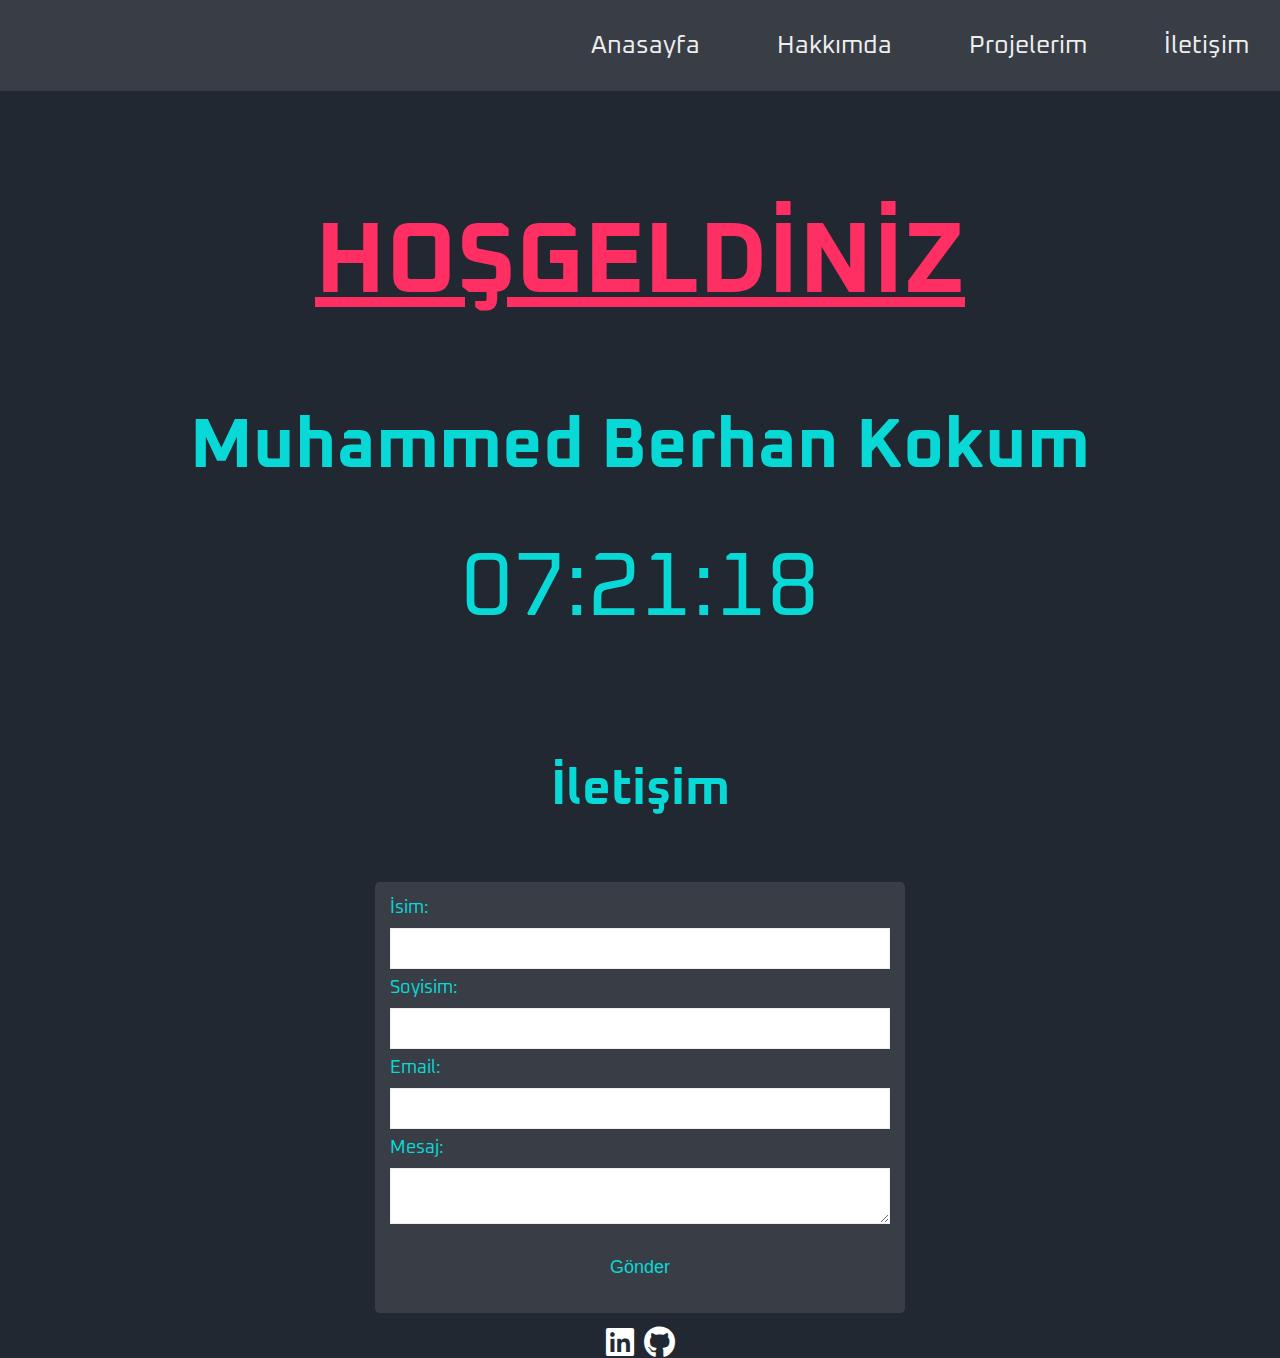
<file: index.html>
<!DOCTYPE html>
<html lang="tr">
<head>
    <meta charset="UTF-8">
    <meta name="viewport" content="width=device-width, initial-scale=1.0">
    <title>Anasayfa</title>
    <link rel="stylesheet" href="style.css">
    <link rel="stylesheet" href="style.css">
    <link rel="preconnect" href="https://fonts.googleapis.com">
    <link rel="preconnect" href="https://fonts.gstatic.com" crossorigin>
    <link href="https://fonts.googleapis.com/css2?family=Edu+AU+VIC+WA+NT+Pre&family=Oxanium:wght@200..800&display=swap" rel="stylesheet">    
    <link rel="stylesheet" href="https://cdnjs.cloudflare.com/ajax/libs/font-awesome/6.0.0-beta3/css/all.min.css">
</head>
<body>

    <nav>
        <ul>
            <li><a href="index.html">Anasayfa</a></li>
            <li><a href="about.html">Hakkımda</a></li>
            <li><a href="project.html">Projelerim</a></li>
            <li><a href="index.html#contact">İletişim</a></li>
        </ul>

    </nav>
    <header>
        <h1 >HOŞGELDİNİZ</h1>
        <h3>Muhammed Berhan Kokum</h3>
    </header>
    <p id="saat" class="saat"></p>

    <h3>İletişim</h3>
    <form  name="contact" id="contact">
        <label for="isim">İsim:</label><br>
        <input type="text" id="isim" name="isim"><br>
        <label for="soyisim">Soyisim:</label><br>
        <input type="text" id="soyisim" name="soyisim"><br>
        <label for="email">Email:</label><br>
        <input type="text" id="email" name="email"> 
        <label for="mesaj">Mesaj:</label><br>
        <textarea type="text" id="mesaj" name="mesaj"></textarea><br>
        
        <input onclick="formValidation()" type="button" value="Gönder">
    </form>
    <div class="social-icons">
        <a href="https://www.linkedin.com/in/muhammed-berhan-kokum-3b1073264" target="_blank">
            <i class="fa-brands fa-linkedin fa-2xl" style="color: white;"></i>
        </a>
        <a href="https://github.com/berhankokum" target="_blank">
            <i class="fa-brands fa-github fa-2xl" style="color: white;"></i>
        </a>
    </div>
    <script src="script.js"></script>




    
    
    







</body>
</html>
</file>
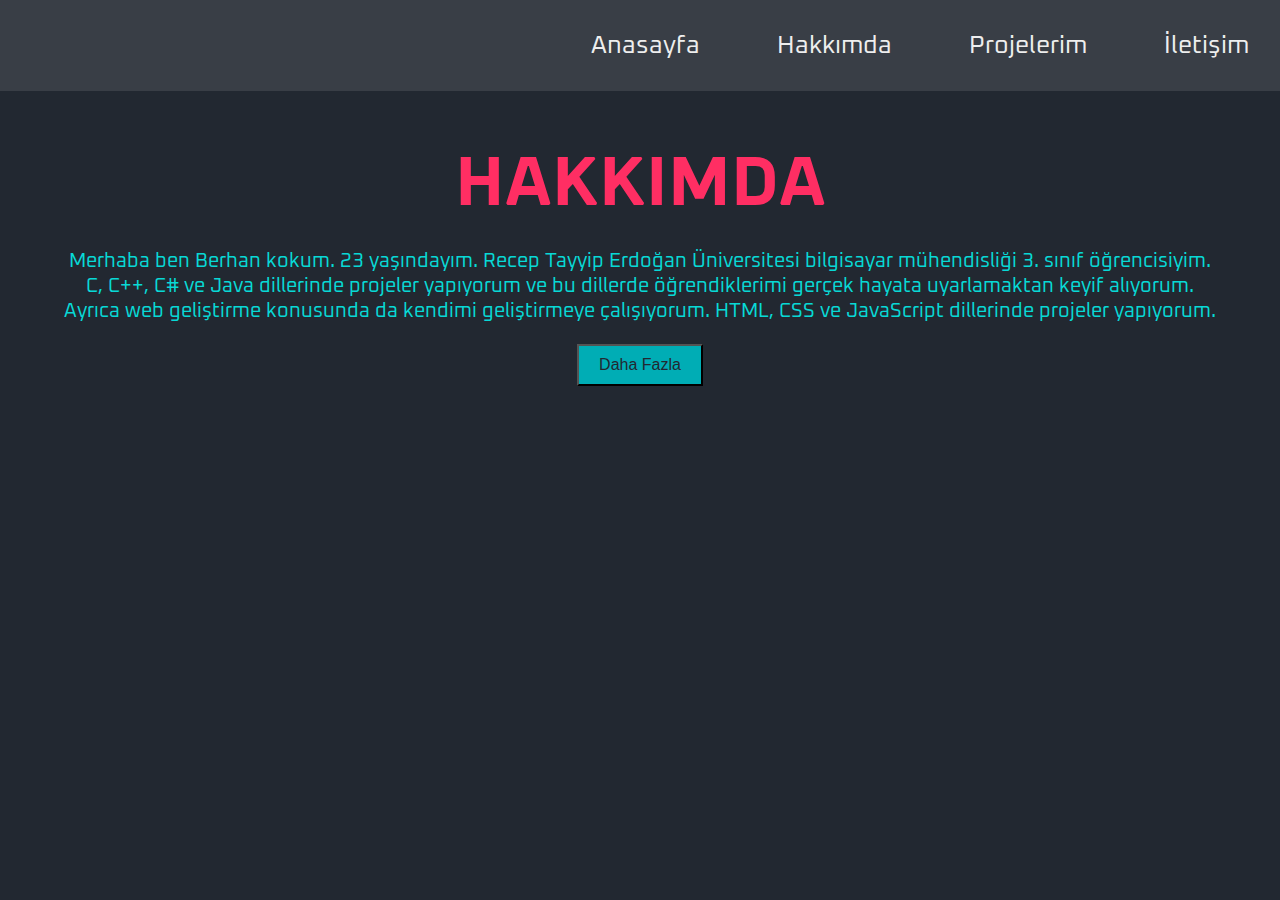
<file: about.html>
<!DOCTYPE html>
<html lang="tr">
<head>
    <meta charset="UTF-8">
    <meta name="viewport" content="width=device-width, initial-scale=1.0">
    <title>Hakkımda</title>
    <link rel="stylesheet" href="style.css">
    <link rel="stylesheet" href="style.css">
    <link rel="preconnect" href="https://fonts.googleapis.com">
    <link rel="preconnect" href="https://fonts.gstatic.com" crossorigin>
    <link href="https://fonts.googleapis.com/css2?family=Edu+AU+VIC+WA+NT+Pre&family=Oxanium:wght@200..800&display=swap" rel="stylesheet">
</head>
<body>
    <nav>
        <ul>
            <li><a href="index.html">Anasayfa</a></li>
            <li><a href="about.html">Hakkımda</a></li>
            <li><a href="project.html">Projelerim</a></li>
            <li><a href="index.html#contact">İletişim</a></li>
        </ul>
    </nav>

    <section>
        <div>
            <h2>HAKKIMDA</h2>
        </div>      
        <p>
            Merhaba ben Berhan kokum. 23 yaşındayım. Recep Tayyip Erdoğan Üniversitesi bilgisayar mühendisliği 3. sınıf öğrencisiyim.<br>
            C, C++, C# ve Java dillerinde projeler yapıyorum ve bu dillerde öğrendiklerimi gerçek hayata uyarlamaktan keyif alıyorum.<br>
            Ayrıca web geliştirme konusunda da kendimi geliştirmeye çalışıyorum. HTML, CSS ve JavaScript dillerinde projeler yapıyorum.<br>
        </p>    
    </section>
    <article>
        <p>
            <span style="display: none;"  id = "hide_text">
                Yazılım dışında, uygulama geliştirmeyi ve yeni teknolojiler hakkında bilgi edinmeyi de seviyorum. <br>
                Yeni araçlar, diller ve yazılım yaklaşımları hakkında araştırmalar yaparak kendimi güncel tutmaya çalışıyorum.<br>
                Boş zamanlarımda futbol oynamak ve oyun oynamaktan hoşlanırım. Gelecekte daha büyük projelerde <br>
                yer alarak öğrendiklerimi kullanmayı ve yazılım alanında daha fazla deneyim kazanmayı hedefliyorum<br> 
        
            </span>
        </p>    
        <button id = "see_more"  onclick="see_more()">Daha Fazla</button>
    </article>
    <script src="script.js"></script>

    
    
    
    







</body>
</html>
</file>
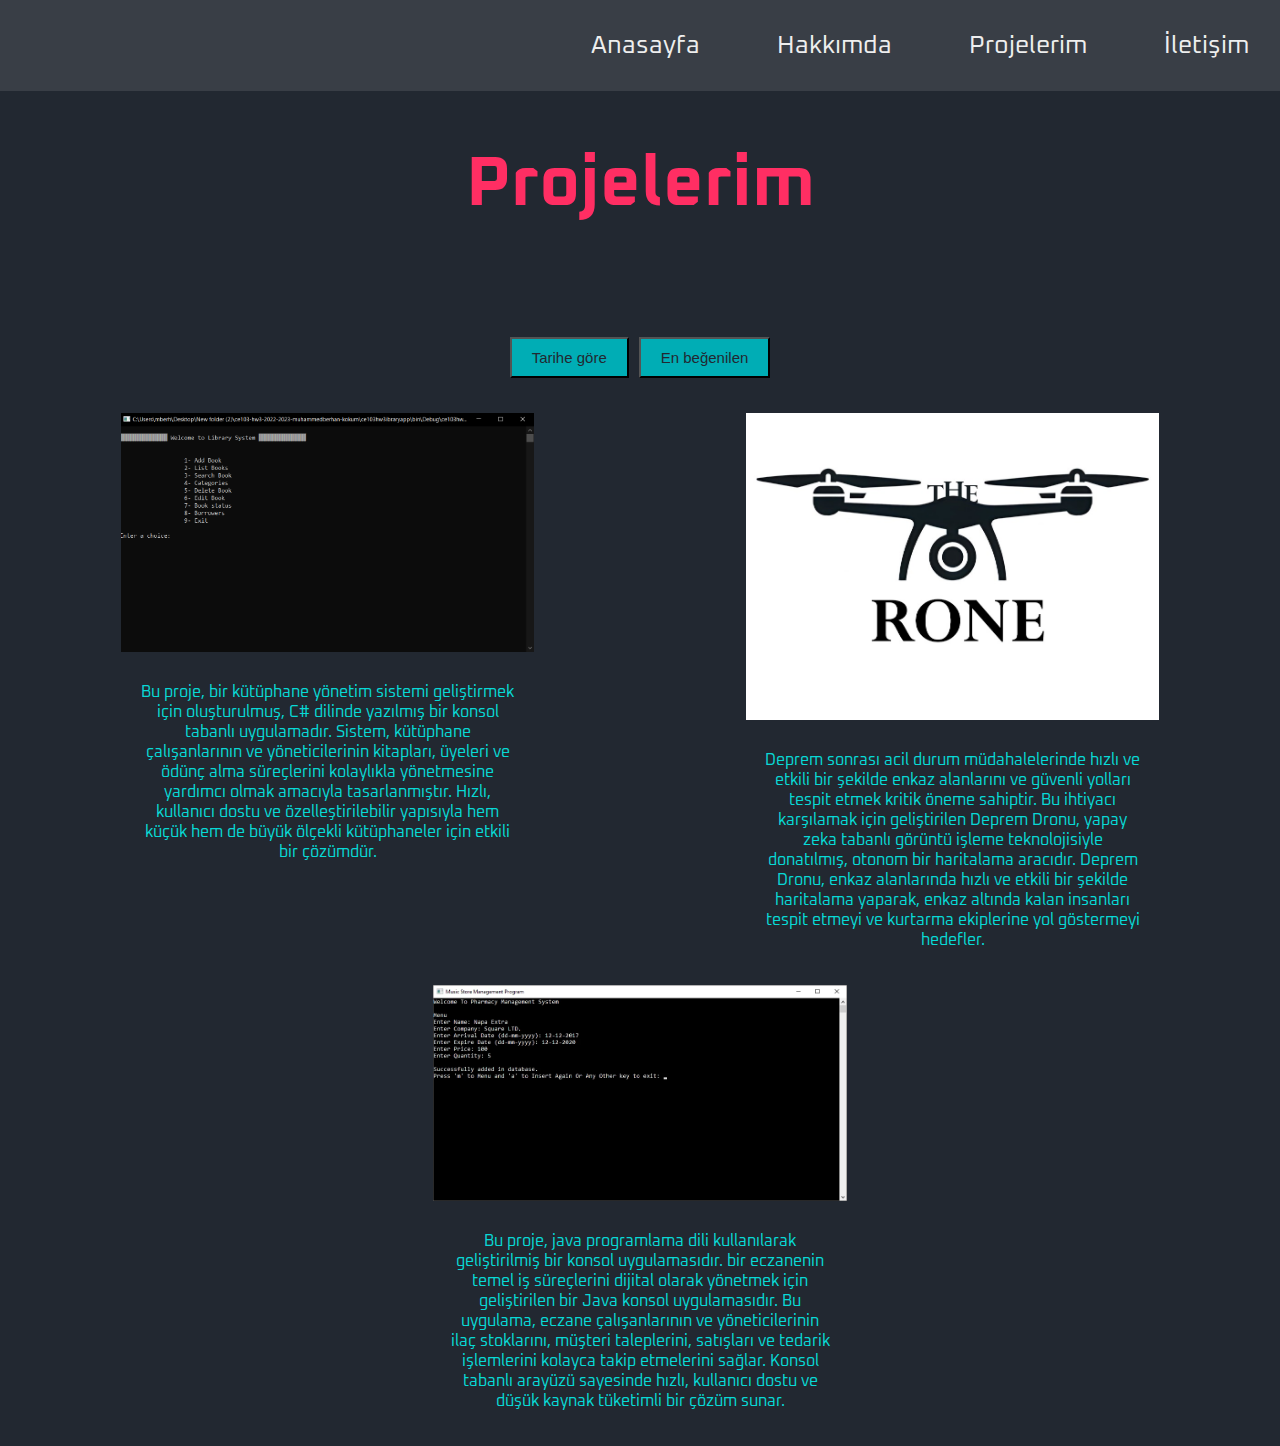
<file: project.html>
<!DOCTYPE html>
<html lang="tr">
<head>
    <meta charset="UTF-8">
    <meta name="viewport" content="width=device-width, initial-scale=1.0">
    <title>Projeler</title>
    <link rel="stylesheet" href="style.css">
    <link rel="preconnect" href="https://fonts.googleapis.com">
    <link rel="preconnect" href="https://fonts.gstatic.com" crossorigin>
    <link href="https://fonts.googleapis.com/css2?family=Edu+AU+VIC+WA+NT+Pre&family=Oxanium:wght@200..800&display=swap" rel="stylesheet">
</head>
<body>
    <nav>
        <ul>
          <li><a href="index.html">Anasayfa</a></li>
          <li><a href="about.html">Hakkımda</a></li>
          <li><a href="project.html">Projelerim</a></li>
          <li><a href="index.html#contact">İletişim</a></li>
        </ul>
    </nav>
    <header>
        <h4 class="project_header">Projelerim</h4>
    </header>
    
    <div class="sort_button_div">
      <button  class="sort_button" onclick="sortProjects(1)">Tarihe göre</button>
      <button  class="sort_button" onclick="sortProjects(0)">En beğenilen</button>
    </div>
    <script src="script.js"></script>

<div class="images-container" >
  
    <div  class="images">
      <a id="link1" href="https://github.com/berhankokum/ce103-hw3-2022-2023-muhammedberhan-kokum.git">
          <img id="project1" src="assets/library-management-system.png" alt="library-management-system"></img>
      </a>
          <div id="desc1" class="desc">
            Bu proje, bir kütüphane yönetim sistemi geliştirmek için oluşturulmuş, C# dilinde yazılmış bir konsol tabanlı uygulamadır. 
            Sistem, kütüphane çalışanlarının ve yöneticilerinin kitapları, üyeleri ve ödünç alma süreçlerini kolaylıkla yönetmesine yardımcı olmak amacıyla tasarlanmıştır. 
            Hızlı, kullanıcı dostu ve özelleştirilebilir yapısıyla hem küçük hem de büyük ölçekli kütüphaneler için etkili bir çözümdür.
      </div>
    </div>
  
    <div  class="images">
      <a id="link2" href="https://www.linkedin.com/company/the-rone/">
        <img id="project2" src="assets/therone.jpg" alt="therone"></img>
      </a>  
      <div id="desc2" class="desc">
      Deprem sonrası acil durum müdahalelerinde hızlı ve etkili bir şekilde enkaz alanlarını ve güvenli yolları tespit etmek kritik öneme sahiptir. 
      Bu ihtiyacı karşılamak için geliştirilen Deprem Dronu, yapay zeka tabanlı görüntü işleme teknolojisiyle donatılmış, otonom bir haritalama aracıdır.
      Deprem Dronu, enkaz alanlarında hızlı ve etkili bir şekilde haritalama yaparak, enkaz altında kalan insanları tespit etmeyi ve kurtarma ekiplerine yol göstermeyi hedefler.
    </div>
  </div>
  
    <div  class="images">
      <a id="link3" href="https://github.com/berhankokum/ce103-hw4-2022-2023-muhammedberhan-kokum.git">
        <img id="project3" src="assets/pharmacy-management-system.jpg" alt="pharmacy-management-system"></img>
      </a>
        <div id="desc3" class="desc">
        Bu proje, java programlama dili kullanılarak geliştirilmiş bir konsol uygulamasıdır.
        bir eczanenin temel iş süreçlerini dijital olarak yönetmek için geliştirilen bir Java konsol uygulamasıdır.
        Bu uygulama, eczane çalışanlarının ve yöneticilerinin ilaç stoklarını, müşteri taleplerini, satışları ve tedarik işlemlerini kolayca takip etmelerini sağlar.
        Konsol tabanlı arayüzü sayesinde hızlı, kullanıcı dostu ve düşük kaynak tüketimli bir çözüm sunar.
      </div>
    </div>  
  </div>
</body>
</html>
</file>
<file: style.css>
/* body */
body {
    background-color: #222831;
    font-family: "Oxanium", serif;
    margin: 0;
    padding: 0;
}

/* Navbar */
nav {
    width: 100%;
    background-color: #393E46;
    padding: 10px 0;
    
}

nav ul {
    list-style-type: none;
    margin: 0;
    padding: 0;
    display: flex;
    justify-content: flex-end;
}

nav ul li {
    margin-left: 15px;
    padding: 20px 15px;
}

li a {
    color: #EEEEEE;
    text-align: center;
    padding: 14px 16px;
    text-decoration: none;
    font-size: 25px;    
    transition: all 0.3s ease;
}

li a:hover {
    border: 3px solid #00ADB5;
    padding: 10px 20px;
    background-color: #00ADB5;
    color: #EEEEEE;
    
    
}

/* Ana Başlık */
header h1 {
    text-align: center;
    font-size: 100px;
    color: #FF2E63;
    margin-top: 70px;
    padding-top: 40px;
    text-decoration: underline;
}
/*İsim*/
header h3 {
    text-align: center;
    font-size: 70px;
    color: #08D9D6;
    margin: 30px 0;
}


/* Saat  */
.saat {
    text-align: center;
    font-size: 90px;
    padding: 2px 0;
    margin-top: 1px;
    color: #08D9D6;
}
/*iletişim*/
h3{
    text-align: center;
    font-size: 50px;
    padding: 10px 0;
    margin-top: 100px;
    color: #08D9D6;
}
/* Form */
form {
    width: 90%;
    max-width: 500px;
    margin: 20px auto;
    background-color: #393E46;
    padding: 15px;
    border-radius: 5px;
}

form label {
    font-size: 18px;
    color: #08D9D6;
}

form input, form textarea {
    width: 100%;
    padding: 12px;
    margin: 8px 0;
    border: 1px solid #EEEEEE;
    box-sizing: border-box;
}

form input[type=button] {
    background-color: #393E46;
    color: #08D9D6;
    padding: 12px;
    border: none;
    cursor: pointer;
    width: 100%;
    font-size: 18px;
}
form input[type=button]:hover {
    background-color: #222831;
    
}
.project_header{
    text-align: center;
    font-size: 70px;
    padding: 10px 0;
    margin-top: 40px;
    color: #FF2E63;
}

/*sıralama butonu*/
.sort_button_div {
    display: flex;
    justify-content: center; 
    gap: 10px; 
}
.sort_button {
    background-color: #00ADB5;
    color: #222831;
    padding: 10px 20px;
    cursor: pointer;
    font-size: 15px;
    text-decoration: none;
    margin: 5px 0;
    
}

.sort_button:hover {
    background-color: #00dffc;
    color: #222831;
}

/*proje resimleri*/
.images-container {
    display: flex;
    flex-wrap: wrap;
    gap: 10px;
    justify-content: space-around;
    padding: 20px;
    
}

.images {
    width: 33.33%;
    box-sizing: border-box;
    transition: transform 0.3s ease;
    
}

.images:hover {
    transform: scale(1.05);
}

.images img {
    width: 100%;
    height: auto;
    margin: 10px 0;
}

.desc {
    padding: 15px;
    text-align: center;
    color: #08D9D6;
}

/*mobil uyumluluk ayarları*/
@media only screen and (max-width: 992px) {
    header h1 {
        font-size: 70px;
    }
    header h3, .saat {
        font-size: 40px;
    }
    form {
        width: 80%;
    }
    .images {
        width:50%; 
    }
}

@media only screen and (max-width: 600px) {
    header h1 {
        font-size: 60px;
    }
    header h3, .saat {
        font-size: 50px;
    }
    form {
        width: 90%;
    }
    nav ul {
        flex-direction: row;
        flex-wrap: nowrap;
        overflow-x: auto;
        align-items: center;
        justify-content: flex-start;
    }
    nav ul li {
        margin: 10px 0;
    }
    .images {
        width: 100%; 
    }
}

/* Hakkımda Başlıkları ve paragraflar */
section h2{
    text-align: center;
    font-size: 20px;
    color: #FF2E63;
    margin: 20px auto;
    max-width: 90%;
}
section p, article p {
    text-align: center;
    font-size: 20px;
    color: #08D9D6;
    margin: 20px auto;
    max-width: 90%;
}

section div h2 {
    font-size: 70px;
    margin-top: 50px;
    text-align: center;
}

article button {
    display: block;
    margin: 20px auto;
    background-color: #00ADB5;
    color: #222831;
    padding: 10px 20px;
    font-size: 16px;
    cursor: pointer;
    text-decoration: none;
}

article button:hover {
    background-color: #08D9D6;

}
.social-icons{
    display: flex;
    justify-content: center;
    gap: 10px;
    margin-top: 20px;
}
</file>
